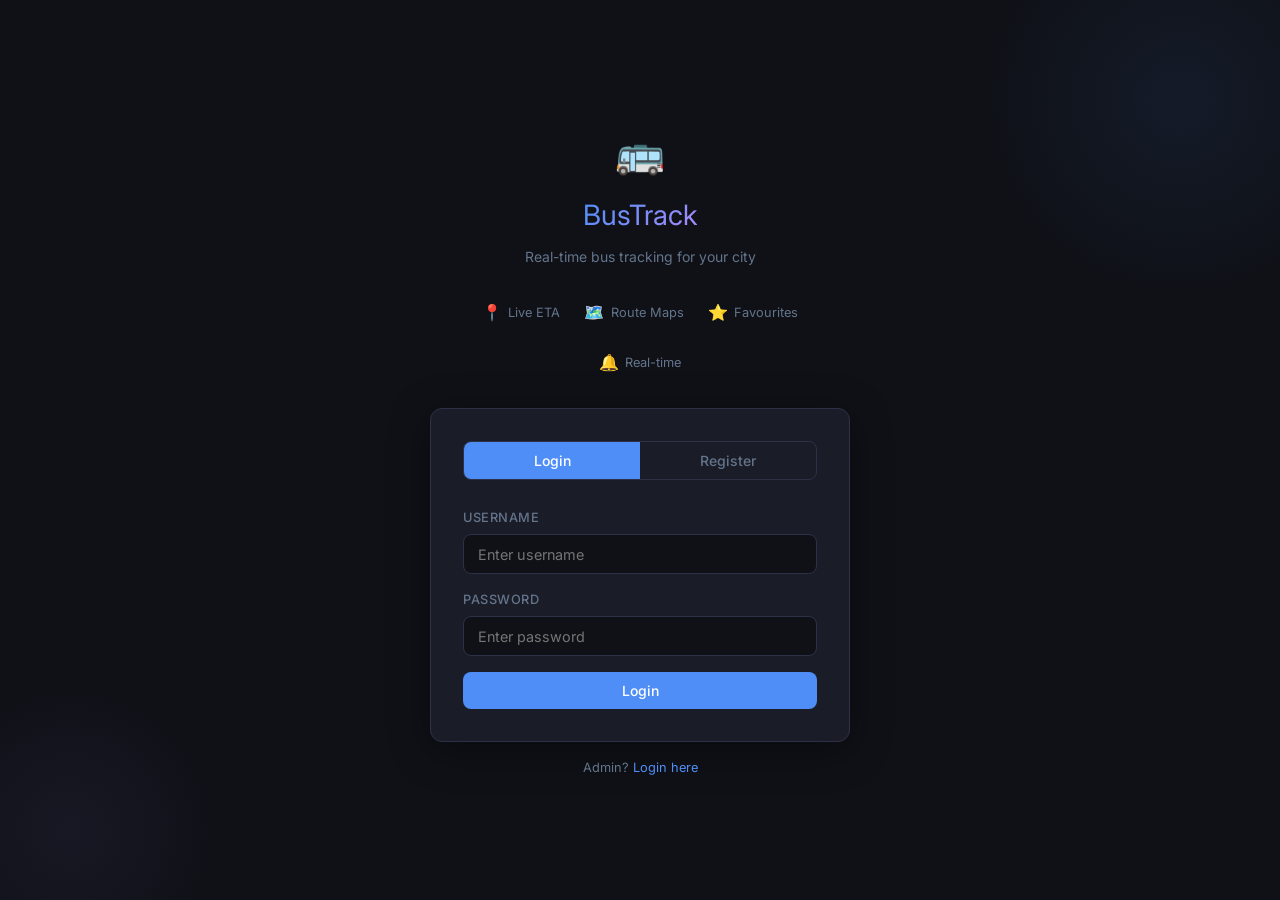
<file: frontend/index.html>
<!DOCTYPE html>
<html lang="en">
<head>
    <meta charset="UTF-8">
    <meta name="viewport" content="width=device-width, initial-scale=1.0">
    <title>BusTrack — Real-time Bus Tracking</title>
    <link rel="stylesheet" href="style.css">
    <style>
        .auth-page {
            background: var(--bg);
            position: relative;
            overflow: hidden;
        }
        .auth-page::before {
            content: '';
            position: absolute;
            width: 400px; height: 400px;
            border-radius: 50%;
            background: radial-gradient(circle, rgba(79,142,247,0.08), transparent 70%);
            top: -100px; right: -100px;
            pointer-events: none;
        }
        .auth-page::after {
            content: '';
            position: absolute;
            width: 300px; height: 300px;
            border-radius: 50%;
            background: radial-gradient(circle, rgba(167,139,250,0.06), transparent 70%);
            bottom: -80px; left: -80px;
            pointer-events: none;
        }
        .auth-features {
            display: flex;
            gap: 1.5rem;
            justify-content: center;
            margin-bottom: 2rem;
            flex-wrap: wrap;
        }
        .auth-feature {
            display: flex;
            align-items: center;
            gap: 0.4rem;
            font-size: 0.8rem;
            color: var(--text-muted);
        }
        .auth-feature span:first-child { font-size: 1rem; }
    </style>
</head>
<body>
    <div class="auth-page">
        <div class="auth-container">
            <div class="auth-brand">
                <span class="nav-logo">🚌</span>
                <span class="nav-title">BusTrack</span>
                <p>Real-time bus tracking for your city</p>
            </div>

            <div class="auth-features">
                <div class="auth-feature"><span>📍</span><span>Live ETA</span></div>
                <div class="auth-feature"><span>🗺️</span><span>Route Maps</span></div>
                <div class="auth-feature"><span>⭐</span><span>Favourites</span></div>
                <div class="auth-feature"><span>🔔</span><span>Real-time</span></div>
            </div>

            <div class="auth-card">
                <div class="auth-tabs">
                    <button class="auth-tab active" onclick="switchTab('login')">Login</button>
                    <button class="auth-tab" onclick="switchTab('register')">Register</button>
                </div>

                <form id="login-form" class="auth-form active" onsubmit="handleLogin(event)">
                    <div class="form-group">
                        <label class="form-label">Username</label>
                        <input type="text" id="login-username" class="form-input" placeholder="Enter username" required>
                    </div>
                    <div class="form-group">
                        <label class="form-label">Password</label>
                        <input type="password" id="login-password" class="form-input" placeholder="Enter password" required>
                    </div>
                    <button type="submit" class="btn btn-primary btn-block" id="login-btn">Login</button>
                </form>

                <form id="register-form" class="auth-form" onsubmit="handleRegister(event)">
                    <div class="form-group">
                        <label class="form-label">Username</label>
                        <input type="text" id="reg-username" class="form-input" placeholder="Choose a username" required minlength="3">
                    </div>
                    <div class="form-group">
                        <label class="form-label">Email</label>
                        <input type="email" id="reg-email" class="form-input" placeholder="your@email.com" required>
                    </div>
                    <div class="form-group">
                        <label class="form-label">Password</label>
                        <input type="password" id="reg-password" class="form-input" placeholder="Min 6 characters" required minlength="6">
                    </div>
                    <div class="form-group">
                        <label class="form-label">Role</label>
                        <select id="reg-role" class="form-select" required>
                            <option value="passenger">Passenger</option>
                            <option value="driver">Driver</option>
                        </select>
                    </div>
                    <button type="submit" class="btn btn-primary btn-block" id="register-btn">Create Account</button>
                </form>
            </div>

            <p style="text-align:center;margin-top:1rem;font-size:0.8rem;color:var(--text-muted)">
                Admin? <a href="#" onclick="showAdminLogin()">Login here</a>
            </p>
        </div>
    </div>

    <!-- Admin Login Modal -->
    <div class="modal-overlay" id="admin-modal">
        <div class="modal">
            <div class="modal-header">
                <span class="modal-title">Admin Login</span>
                <button class="modal-close" onclick="closeAdminModal()">✕</button>
            </div>
            <form onsubmit="handleAdminLogin(event)">
                <div class="form-group">
                    <label class="form-label">Username</label>
                    <input type="text" id="admin-username" class="form-input" required>
                </div>
                <div class="form-group">
                    <label class="form-label">Password</label>
                    <input type="password" id="admin-password" class="form-input" required>
                </div>
                <div class="modal-footer">
                    <button type="button" class="btn btn-outline" onclick="closeAdminModal()">Cancel</button>
                    <button type="submit" class="btn btn-primary" id="admin-login-btn">Login as Admin</button>
                </div>
            </form>
        </div>
    </div>

    <script src="config.js"></script>
    <script src="auth.js"></script>
    <script src="utils.js"></script>
    <script>
        if (getToken()) {
            const role = getUserRole();
            if (role) redirectByRole(role);
        }

        function switchTab(tab) {
            document.querySelectorAll('.auth-tab').forEach(t => t.classList.remove('active'));
            document.querySelectorAll('.auth-form').forEach(f => f.classList.remove('active'));
            if (tab === 'login') {
                document.querySelectorAll('.auth-tab')[0].classList.add('active');
                document.getElementById('login-form').classList.add('active');
            } else {
                document.querySelectorAll('.auth-tab')[1].classList.add('active');
                document.getElementById('register-form').classList.add('active');
            }
        }

        function showAdminLogin() {
            document.getElementById('admin-modal').classList.add('active');
        }
        function closeAdminModal() {
            document.getElementById('admin-modal').classList.remove('active');
        }

        async function handleLogin(e) {
            e.preventDefault();
            const btn = document.getElementById('login-btn');
            const usernameInput = document.getElementById('login-username');
            const passwordInput = document.getElementById('login-password');
            if (!validateField(usernameInput, { required: true, label: 'Username' }) ||
                !validateField(passwordInput, { required: true, label: 'Password' })) return;
            try {
                setButtonLoading(btn, true);
                const data = await apiFetch('/login', {
                    method: 'POST',
                    body: JSON.stringify({ username: usernameInput.value, password: passwordInput.value })
                });
                showToast(data.msg, 'success');
                setToken(data.access_token);
                setTimeout(() => redirectByRole(getUserRole()), 800);
            } catch (err) {
                showToast(err.message, 'error');
            } finally {
                setButtonLoading(btn, false);
            }
        }

        async function handleAdminLogin(e) {
            e.preventDefault();
            const btn = document.getElementById('admin-login-btn');
            try {
                setButtonLoading(btn, true);
                const data = await apiFetch('/login', {
                    method: 'POST',
                    body: JSON.stringify({
                        username: document.getElementById('admin-username').value,
                        password: document.getElementById('admin-password').value
                    })
                });
                setToken(data.access_token);
                const role = getUserRole();
                if (role !== 'admin') {
                    removeToken();
                    showToast('Not an admin account', 'error');
                    return;
                }
                showToast('Welcome, Admin!', 'success');
                setTimeout(() => redirectByRole(role), 800);
            } catch (err) {
                showToast(err.message, 'error');
            } finally {
                setButtonLoading(btn, false);
            }
        }

        async function handleRegister(e) {
            e.preventDefault();
            const btn = document.getElementById('register-btn');
            const u = document.getElementById('reg-username');
            const em = document.getElementById('reg-email');
            const p = document.getElementById('reg-password');
            if (!validateField(u, { required: true, minLength: 3, label: 'Username' }) ||
                !validateField(em, { required: true, email: true, label: 'Email' }) ||
                !validateField(p, { required: true, minLength: 6, label: 'Password' })) return;
            try {
                setButtonLoading(btn, true);
                await apiFetch('/register', {
                    method: 'POST',
                    body: JSON.stringify({
                        username: u.value, email: em.value,
                        password: p.value, role: document.getElementById('reg-role').value
                    })
                });
                showToast('Account created! Please login.', 'success');
                switchTab('login');
                document.getElementById('login-username').value = u.value;
                document.getElementById('register-form').reset();
            } catch (err) {
                showToast(err.message, 'error');
            } finally {
                setButtonLoading(btn, false);
            }
        }
    </script>
</body>
</html>
</file>
<file: frontend/style.css>
@import url('https://fonts.googleapis.com/css2?family=Inter:wght@300;400;500;600;700&display=swap');

:root {
    --bg: #0f1117;
    --surface: #1a1d27;
    --surface-hover: #222639;
    --primary: #4f8ef7;
    --primary-hover: #3a7be0;
    --primary-glow: rgba(79,142,247,0.15);
    --success: #22c55e;
    --success-glow: rgba(34,197,94,0.15);
    --warning: #f59e0b;
    --warning-glow: rgba(245,158,11,0.15);
    --danger: #ef4444;
    --danger-glow: rgba(239,68,68,0.15);
    --text: #f1f5f9;
    --text-muted: #64748b;
    --border: #2d3148;
    --border-light: #363b54;
    --radius: 12px;
    --radius-sm: 8px;
    --shadow: 0 4px 24px rgba(0,0,0,0.3);
    --shadow-lg: 0 8px 40px rgba(0,0,0,0.4);
    --transition: all 0.2s ease;
    --font: 'Inter',-apple-system,BlinkMacSystemFont,sans-serif;
}

*,*::before,*::after{margin:0;padding:0;box-sizing:border-box}
html{font-size:16px;scroll-behavior:smooth}
body{font-family:var(--font);background:var(--bg);color:var(--text);min-height:100vh;line-height:1.6;-webkit-font-smoothing:antialiased}
a{color:var(--primary);text-decoration:none;transition:var(--transition)}
a:hover{color:var(--primary-hover)}
img{max-width:100%;display:block}

::-webkit-scrollbar{width:6px;height:6px}
::-webkit-scrollbar-track{background:var(--bg)}
::-webkit-scrollbar-thumb{background:var(--border);border-radius:3px}

h1{font-size:1.75rem;font-weight:700;letter-spacing:-0.02em}
h2{font-size:1.35rem;font-weight:600}
h3{font-size:1.1rem;font-weight:600}

/* NAVBAR */
.navbar{display:flex;align-items:center;justify-content:space-between;padding:0 1.5rem;height:60px;background:var(--surface);border-bottom:1px solid var(--border);position:sticky;top:0;z-index:100}
.nav-brand{display:flex;align-items:center;gap:0.5rem;font-weight:700;font-size:1.15rem;color:var(--text)}
.nav-logo{font-size:1.4rem}
.nav-title{background:linear-gradient(135deg,var(--primary),#a78bfa);-webkit-background-clip:text;-webkit-text-fill-color:transparent;background-clip:text}
.nav-right{display:flex;align-items:center;gap:1rem}
.nav-user{display:flex;align-items:center;gap:0.4rem;color:var(--text-muted);font-size:0.875rem}
.hamburger{display:none;background:none;border:none;color:var(--text);font-size:1.5rem;cursor:pointer;padding:0.25rem}

/* BUTTONS */
.btn{display:inline-flex;align-items:center;justify-content:center;gap:0.4rem;padding:0.55rem 1.15rem;border-radius:var(--radius-sm);font-family:var(--font);font-size:0.875rem;font-weight:500;border:none;cursor:pointer;transition:var(--transition);line-height:1.4}
.btn:hover{opacity:0.9}
.btn:disabled{opacity:0.5;cursor:not-allowed}
.btn-primary{background:var(--primary);color:#fff}
.btn-primary:hover{background:var(--primary-hover)}
.btn-success{background:var(--success);color:#fff}
.btn-danger{background:var(--danger);color:#fff}
.btn-warning{background:var(--warning);color:#1a1d27}
.btn-outline{background:transparent;border:1px solid var(--border);color:var(--text)}
.btn-outline:hover{border-color:var(--primary);color:var(--primary)}
.btn-sm{padding:0.35rem 0.75rem;font-size:0.8rem}
.btn-block{width:100%}
.btn-spinner{display:inline-block;width:13px;height:13px;border:2px solid rgba(255,255,255,0.3);border-top-color:#fff;border-radius:50%;animation:spin 0.6s linear infinite}

/* CARDS */
.card{background:var(--surface);border:1px solid var(--border);border-radius:var(--radius);padding:1.5rem}
.card-title{font-size:1rem;font-weight:600}

/* STATS */
.stats-grid{display:grid;grid-template-columns:repeat(auto-fit,minmax(200px,1fr));gap:1rem;margin-bottom:1.5rem}
.stat-card{background:var(--surface);border:1px solid var(--border);border-radius:var(--radius);padding:1.25rem;position:relative;overflow:hidden;transition:var(--transition)}
.stat-card::before{content:'';position:absolute;top:0;left:0;right:0;height:3px}
.stat-card:nth-child(1)::before{background:var(--primary)}
.stat-card:nth-child(2)::before{background:var(--success)}
.stat-card:nth-child(3)::before{background:var(--warning)}
.stat-card:nth-child(4)::before{background:#a78bfa}
.stat-card:hover{transform:translateY(-2px);box-shadow:var(--shadow)}
.stat-icon{font-size:1.75rem;margin-bottom:0.5rem}
.stat-value{font-size:1.75rem;font-weight:700;margin-bottom:0.1rem}
.stat-label{font-size:0.8rem;color:var(--text-muted);text-transform:uppercase;letter-spacing:0.04em}

/* FORMS */
.form-group{margin-bottom:1rem;position:relative}
.form-label{display:block;font-size:0.8rem;font-weight:500;color:var(--text-muted);margin-bottom:0.35rem;text-transform:uppercase;letter-spacing:0.04em}
.form-input,.form-select,.form-textarea{width:100%;padding:0.65rem 0.9rem;background:var(--bg);border:1px solid var(--border);border-radius:var(--radius-sm);color:var(--text);font-family:var(--font);font-size:0.9rem;transition:var(--transition);outline:none}
.form-input:focus,.form-select:focus,.form-textarea:focus{border-color:var(--primary);box-shadow:0 0 0 3px var(--primary-glow)}
.form-input.input-error{border-color:var(--danger)}
.form-select{appearance:none;background-image:url("data:image/svg+xml,%3Csvg xmlns='http://www.w3.org/2000/svg' width='12' height='12' fill='%2364748b' viewBox='0 0 16 16'%3E%3Cpath d='M8 11L3 6h10z'/%3E%3C/svg%3E");background-repeat:no-repeat;background-position:right 0.75rem center;padding-right:2rem}
.form-select option{background:var(--surface)}
.form-textarea{resize:vertical;min-height:80px}
.field-error{display:block;font-size:0.75rem;color:var(--danger);margin-top:0.25rem}
.form-row{display:grid;grid-template-columns:1fr 1fr;gap:1rem}

/* TABLES */
.table-wrap{overflow-x:auto;border-radius:var(--radius);border:1px solid var(--border)}
.table{width:100%;border-collapse:collapse;font-size:0.875rem}
.table th{padding:0.75rem 1rem;text-align:left;font-weight:600;font-size:0.75rem;text-transform:uppercase;letter-spacing:0.04em;color:var(--text-muted);background:var(--surface);border-bottom:1px solid var(--border);white-space:nowrap}
.table td{padding:0.75rem 1rem;border-bottom:1px solid var(--border);vertical-align:middle}
.table tbody tr:hover{background:var(--surface-hover)}
.table tbody tr:last-child td{border-bottom:none}

/* BADGE */
.badge{display:inline-flex;align-items:center;padding:0.2rem 0.6rem;border-radius:100px;font-size:0.75rem;font-weight:500}
.badge-blue{background:var(--primary-glow);color:var(--primary)}
.badge-green{background:var(--success-glow);color:var(--success)}
.badge-yellow{background:var(--warning-glow);color:var(--warning)}
.badge-red{background:var(--danger-glow);color:var(--danger)}
.badge-purple{background:rgba(167,139,250,0.15);color:#a78bfa}

/* TOAST */
#toast-container{position:fixed;bottom:1.5rem;right:1.5rem;z-index:10000;display:flex;flex-direction:column-reverse;gap:0.5rem;max-width:360px}
.toast{display:flex;align-items:center;gap:0.75rem;padding:0.75rem 1rem;background:var(--surface);border:1px solid var(--border);border-radius:var(--radius-sm);box-shadow:var(--shadow);font-size:0.875rem;opacity:0;transform:translateX(20px);transition:all 0.3s ease;overflow:hidden;position:relative}
.toast-show{opacity:1;transform:translateX(0)}
.toast-hide{opacity:0;transform:translateX(20px)}
.toast-success{border-left:3px solid var(--success)}
.toast-error{border-left:3px solid var(--danger)}
.toast-warning{border-left:3px solid var(--warning)}
.toast-info{border-left:3px solid var(--primary)}
.toast-progress{position:absolute;bottom:0;left:0;height:2px;background:currentColor;opacity:0.3;width:100%;animation:toastProgress 3s linear forwards}

/* SPINNER */
#spinner-overlay{display:none;position:fixed;inset:0;background:rgba(0,0,0,0.5);z-index:9000;align-items:center;justify-content:center}
#spinner-overlay.active{display:flex}
.spinner{width:36px;height:36px;border:3px solid var(--border);border-top-color:var(--primary);border-radius:50%;animation:spin 0.7s linear infinite}

/* EMPTY STATE */
.empty-state{text-align:center;padding:3rem 1rem;color:var(--text-muted)}
.empty-icon{font-size:2.5rem;margin-bottom:0.75rem}
.empty-text{font-size:0.9rem}

/* AUTH PAGE */
.auth-page{min-height:100vh;display:flex;align-items:center;justify-content:center;padding:1.5rem;background:var(--bg)}
.auth-container{width:100%;max-width:420px}
.auth-brand{text-align:center;margin-bottom:2rem}
.auth-brand .nav-logo{font-size:2.5rem;display:block;margin-bottom:0.5rem}
.auth-brand .nav-title{font-size:1.75rem}
.auth-brand p{color:var(--text-muted);font-size:0.875rem;margin-top:0.5rem}
.auth-card{background:var(--surface);border:1px solid var(--border);border-radius:var(--radius);padding:2rem;box-shadow:var(--shadow-lg)}
.auth-tabs{display:flex;margin-bottom:1.75rem;border-radius:var(--radius-sm);overflow:hidden;border:1px solid var(--border)}
.auth-tab{flex:1;padding:0.65rem;text-align:center;font-size:0.875rem;font-weight:500;cursor:pointer;transition:var(--transition);background:transparent;border:none;color:var(--text-muted);font-family:var(--font)}
.auth-tab.active{background:var(--primary);color:#fff}
.auth-tab:hover:not(.active){background:var(--surface-hover)}
.auth-form{display:none}
.auth-form.active{display:block}

/* SIDEBAR */
.admin-layout{display:flex;min-height:100vh}
.sidebar{width:240px;background:var(--surface);border-right:1px solid var(--border);display:flex;flex-direction:column;position:fixed;top:0;left:0;bottom:0;z-index:200;transition:transform 0.3s ease}
.sidebar-header{padding:1.25rem;display:flex;align-items:center;gap:0.5rem;border-bottom:1px solid var(--border)}
.sidebar-badge{font-size:0.65rem;font-weight:600;background:var(--primary);color:#fff;padding:0.15rem 0.5rem;border-radius:100px;margin-left:auto}
.sidebar-nav{list-style:none;flex:1;padding:0.75rem}
.sidebar-link{display:flex;align-items:center;gap:0.75rem;padding:0.65rem 1rem;border-radius:var(--radius-sm);color:var(--text-muted);font-size:0.875rem;font-weight:500;transition:var(--transition)}
.sidebar-link:hover{background:var(--surface-hover);color:var(--text)}
.sidebar-link.active{background:var(--primary-glow);color:var(--primary)}
.sidebar-icon{font-size:1rem}
.sidebar-footer{padding:1rem;border-top:1px solid var(--border)}
.admin-main{flex:1;margin-left:240px;padding:1.5rem 2rem}
.admin-header{display:flex;align-items:center;justify-content:space-between;margin-bottom:1.5rem}
.admin-header h2{font-size:1.2rem}
.admin-header .hamburger{display:none}
#sidebar-overlay{display:none;position:fixed;inset:0;background:rgba(0,0,0,0.5);z-index:150}
#sidebar-overlay.active{display:block}

/* WELCOME CARD */
.welcome-card{background:linear-gradient(135deg,rgba(79,142,247,0.1),rgba(167,139,250,0.05));border:1px solid var(--border);border-radius:var(--radius);padding:1.25rem 1.5rem;margin-bottom:1.5rem}
.welcome-card h1{font-size:1.25rem;margin-bottom:0.2rem}
.welcome-card p{color:var(--text-muted);font-size:0.875rem}

/* ROUTE CARDS */
.route-grid{display:grid;grid-template-columns:repeat(auto-fill,minmax(280px,1fr));gap:1rem}
.route-card{background:var(--surface);border:1px solid var(--border);border-radius:var(--radius);padding:1.25rem;transition:var(--transition)}
.route-card:hover{border-color:var(--primary);box-shadow:var(--shadow)}
.route-card-name{font-size:1rem;font-weight:600;margin-bottom:0.25rem}
.route-card-meta{font-size:0.8rem;color:var(--text-muted);margin-bottom:1rem}
.route-card-actions{display:flex;gap:0.5rem;align-items:center}

/* FAV */
.fav-btn{background:transparent;border:none;cursor:pointer;font-size:1.2rem;transition:var(--transition);padding:0.2rem}
.fav-btn:hover{transform:scale(1.2)}
.fav-btn.active{color:var(--warning)}

/* DRIVER */
.driver-page{max-width:700px;margin:0 auto;padding:1.5rem}
.schedule-card{background:var(--surface);border:1px solid var(--border);border-radius:var(--radius);padding:1.5rem;margin-bottom:1.5rem}
.schedule-grid{display:grid;grid-template-columns:1fr 1fr;gap:1rem;margin-top:1rem}
.schedule-item{display:flex;flex-direction:column;gap:0.15rem}
.schedule-item-label{font-size:0.75rem;color:var(--text-muted);text-transform:uppercase;letter-spacing:0.04em}
.schedule-item-value{font-size:0.95rem;font-weight:500}
.last-updated{font-size:0.8rem;color:var(--success);margin-top:0.75rem;display:flex;align-items:center;gap:0.35rem}

/* LIVE STATUS DOT */
.live-dot{display:inline-block;width:8px;height:8px;border-radius:50%;background:var(--success);animation:pulse 1.5s ease infinite;margin-right:0.35rem}
.live-dot.offline{background:var(--text-muted);animation:none}

/* PASSENGER PAGE */
.passenger-page{max-width:1100px;margin:0 auto;padding:1.5rem}
.section-title{font-size:1.1rem;font-weight:600;margin-bottom:1rem;display:flex;align-items:center;gap:0.5rem}
.section-divider{border:none;border-top:1px solid var(--border);margin:1.75rem 0}

/* SEARCH BAR */
.search-bar{position:relative;margin-bottom:1rem}
.search-bar input{width:100%;padding:0.65rem 1rem 0.65rem 2.5rem;background:var(--surface);border:1px solid var(--border);border-radius:var(--radius-sm);color:var(--text);font-family:var(--font);font-size:0.875rem;outline:none;transition:var(--transition)}
.search-bar input:focus{border-color:var(--primary)}
.search-bar::before{content:'🔍';position:absolute;left:0.75rem;top:50%;transform:translateY(-50%);font-size:0.85rem;pointer-events:none}

/* TRACKING PAGE */
.track-page{position:relative;height:100vh;overflow:hidden}
.track-map{width:100%;height:100%}
.track-controls{position:absolute;top:70px;left:1rem;z-index:500;display:flex;flex-direction:column;gap:0.75rem;max-width:320px}
.track-input-card{background:var(--surface);border:1px solid var(--border);border-radius:var(--radius);padding:1rem;box-shadow:var(--shadow-lg);backdrop-filter:blur(12px)}
.track-input-group{display:flex;gap:0.5rem;margin-top:0.5rem}
.eta-card{position:absolute;top:70px;right:1rem;z-index:500;background:var(--surface);border:1px solid var(--border);border-radius:var(--radius);padding:1.25rem;min-width:200px;box-shadow:var(--shadow-lg);backdrop-filter:blur(12px)}
.eta-label{font-size:0.75rem;color:var(--text-muted);text-transform:uppercase;letter-spacing:0.04em}
.eta-value{font-size:1.5rem;font-weight:700;margin-top:0.25rem}
.eta-value.arriving{color:var(--success)}
.eta-value.passed{color:var(--danger)}
.eta-value.far{color:var(--warning)}
.track-back{position:absolute;top:0.75rem;left:1rem;z-index:500}

/* STOP LIST */
.stop-list{list-style:none;display:flex;flex-direction:column;gap:0.5rem;margin:0.75rem 0}
.stop-list-item{display:flex;align-items:center;gap:0.75rem;padding:0.5rem 0.75rem;background:var(--bg);border:1px solid var(--border);border-radius:var(--radius-sm)}
.stop-list-item .stop-order{width:22px;height:22px;display:flex;align-items:center;justify-content:center;background:var(--primary-glow);color:var(--primary);border-radius:50%;font-size:0.75rem;font-weight:600;flex-shrink:0}
.stop-list-item .stop-name{flex:1;font-size:0.875rem}
.stop-list-item .stop-remove{background:none;border:none;color:var(--danger);cursor:pointer;font-size:0.9rem;padding:0.2rem;transition:var(--transition)}

/* MODAL */
.modal-overlay{display:none;position:fixed;inset:0;background:rgba(0,0,0,0.6);z-index:1000;align-items:center;justify-content:center;padding:1rem}
.modal-overlay.active{display:flex}
.modal{background:var(--surface);border:1px solid var(--border);border-radius:var(--radius);padding:1.5rem;width:100%;max-width:480px;max-height:90vh;overflow-y:auto}
.modal-header{display:flex;align-items:center;justify-content:space-between;margin-bottom:1.25rem}
.modal-title{font-size:1rem;font-weight:600}
.modal-close{background:none;border:none;color:var(--text-muted);cursor:pointer;font-size:1.2rem;padding:0.2rem;transition:var(--transition)}
.modal-close:hover{color:var(--text)}
.modal-footer{display:flex;gap:0.75rem;justify-content:flex-end;margin-top:1.25rem;padding-top:1rem;border-top:1px solid var(--border)}

/* ANIMATIONS */
@keyframes spin{to{transform:rotate(360deg)}}
@keyframes fadeUp{from{opacity:0;transform:translateY(10px)}to{opacity:1;transform:translateY(0)}}
@keyframes pulse{0%,100%{opacity:1}50%{opacity:0.4}}
@keyframes toastProgress{from{width:100%}to{width:0}}

/* RESPONSIVE */
@media(max-width:768px){
    .sidebar{transform:translateX(-100%)}
    .sidebar.open{transform:translateX(0)}
    .admin-main{margin-left:0;padding:1.25rem 1rem}
    .admin-header .hamburger{display:inline-flex}
    #sidebar-overlay.active{display:block}
    .stats-grid{grid-template-columns:1fr 1fr}
    .form-row{grid-template-columns:1fr}
    .route-grid{grid-template-columns:1fr}
    .schedule-grid{grid-template-columns:1fr}
    .track-controls{max-width:calc(100% - 2rem)}
    .eta-card{right:1rem;left:1rem;min-width:auto}
}
@media(max-width:480px){
    .stats-grid{grid-template-columns:1fr}
    .auth-card{padding:1.5rem}
}
</file>
